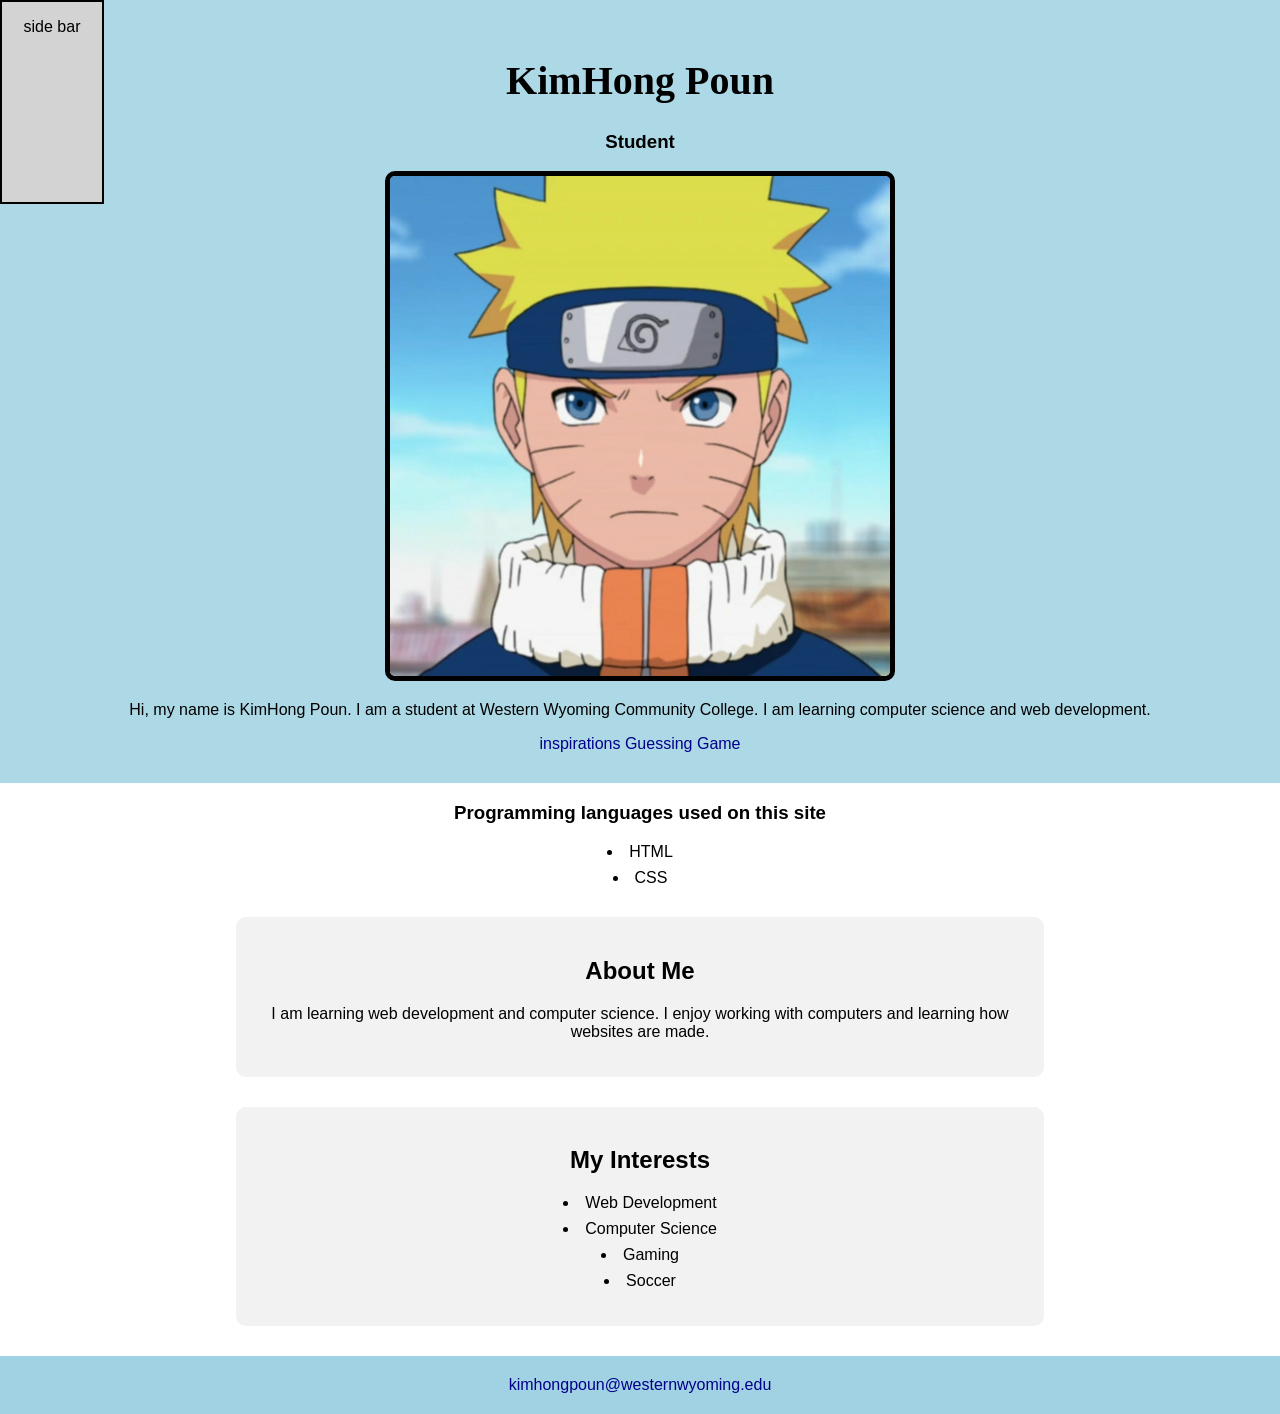
<file: index.html>
<!DOCTYPE html>
<html lang="en">

<head>
    <meta charset="UTF-8">
    <title>My Portfolio</title>
    <link rel="stylesheet" href="style.css">
</head>

<body>

    <div class="sidebar">
        <p>side bar</p>
    </div>

    <header>

        <h1 id="my-name">KimHong Poun</h1>

        <h3>Student</h3>

        <img class="profile-picture"
             src="images/profile.png"
             alt="My profile picture">

        <p>
            Hi, my name is KimHong Poun. I am a student at Western Wyoming Community College.
            I am learning computer science and web development.
        </p>

        <a href="inspirations.html">inspirations</a>
        <a href="guessing.html">Guessing Game</a>

    </header>

    <div>

        <h3>Programming languages used on this site</h3>

        <ul>
            <li>HTML</li>
            <li>CSS</li>
        </ul>

    </div>

    <div class="about">

        <h2>About Me</h2>

        <p>
            I am learning web development and computer science.
            I enjoy working with computers and learning how websites are made.
        </p>

    </div>

    <div class="interests">

        <h2>My Interests</h2>

        <ul>
            <li>Web Development</li>
            <li>Computer Science</li>
            <li>Gaming</li>
            <li>Soccer</li>
        </ul>

    </div>

    <footer>

        <a href="mailto:kimhongpoun@westernwyoming.edu">
            kimhongpoun@westernwyoming.edu
        </a>

    </footer>

</body>

</html>
</file>
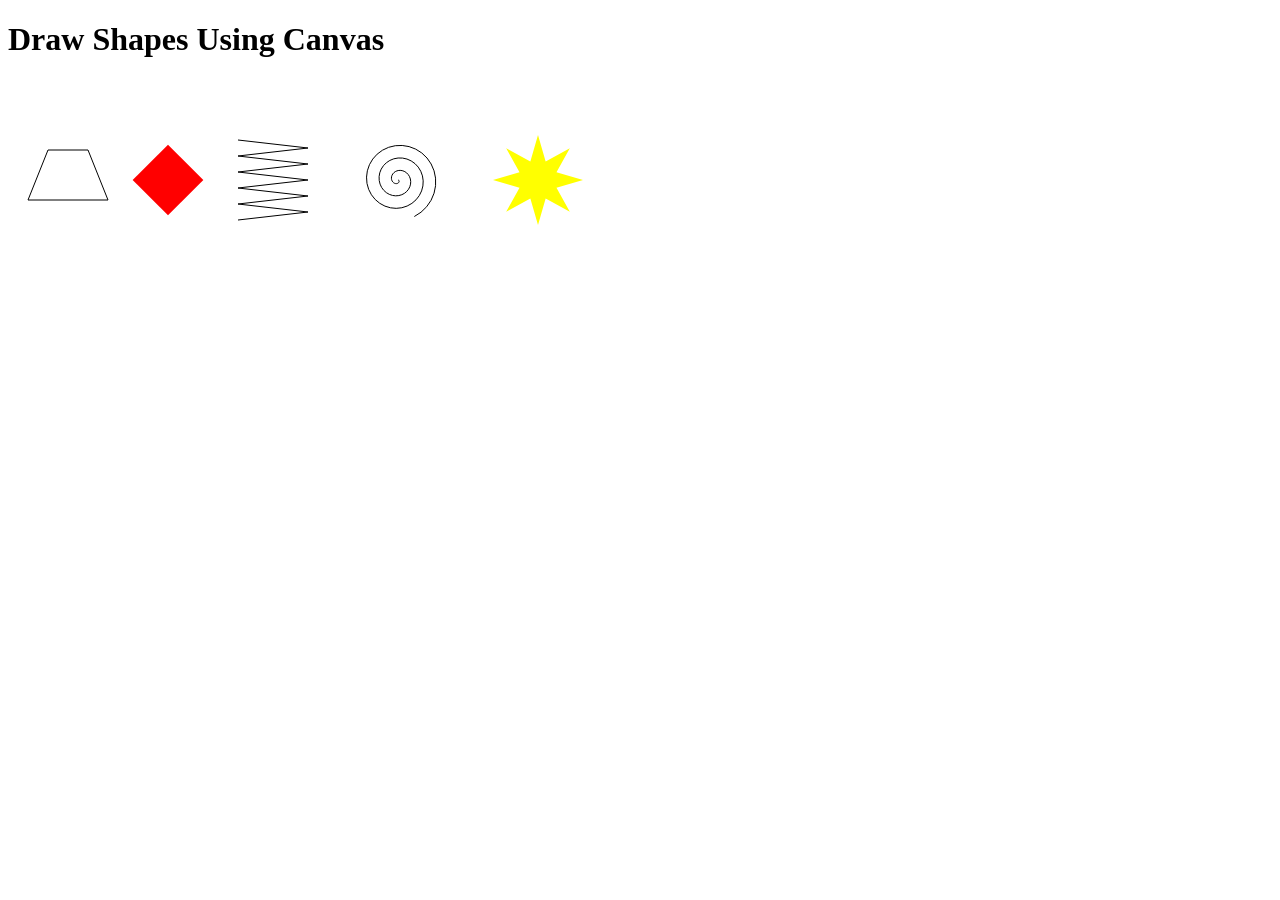
<file: canvas/index.html>
<!DOCTYPE html>
<html lang="en">
<head>
   <meta charset="UTF-8">
   <title>Draw Shapes Using Canvas</title>
</head>
<body>

   <h1>Draw Shapes Using Canvas</h1>

   <canvas id="myCanvas" width="600" height="200"></canvas>

   <script>
      let canvas = document.getElementById("myCanvas");
      let cx = canvas.getContext("2d");

      function drawTrapezoid(x, y) {
         cx.beginPath();
         cx.moveTo(x + 20, y);
         cx.lineTo(x + 60, y);
         cx.lineTo(x + 80, y + 50);
         cx.lineTo(x, y + 50);
         cx.closePath();
         cx.stroke();
      }

      function drawDiamond(x, y) {
         cx.save();
         cx.translate(x, y);
         cx.rotate(Math.PI / 4);
         cx.fillStyle = "red";
         cx.fillRect(-25, -25, 50, 50);
         cx.restore();
      }

      function drawZigzag(x, y) {
         cx.beginPath();
         cx.moveTo(x, y);

         for (let i = 0; i < 10; i++) {
            let newX = i % 2 === 0 ? x + 70 : x;
            let newY = y + (i + 1) * 8;
            cx.lineTo(newX, newY);
         }

         cx.stroke();
      }

      function drawSpiral(x, y) {
         cx.beginPath();

         for (let i = 0; i <= 100; i++) {
            let angle = i * 0.2;
            let radius = i * 0.4;
            let newX = x + Math.cos(angle) * radius;
            let newY = y + Math.sin(angle) * radius;

            if (i === 0) {
               cx.moveTo(newX, newY);
            } else {
               cx.lineTo(newX, newY);
            }
         }

         cx.stroke();
      }

      function drawStar(x, y) {
         cx.beginPath();

         for (let i = 0; i < 16; i++) {
            let angle = i * Math.PI / 8 - Math.PI / 2;
            let radius = i % 2 === 0 ? 45 : 20;
            let newX = x + Math.cos(angle) * radius;
            let newY = y + Math.sin(angle) * radius;

            if (i === 0) {
               cx.moveTo(newX, newY);
            } else {
               cx.lineTo(newX, newY);
            }
         }

         cx.closePath();
         cx.fillStyle = "yellow";
         cx.fill();
      }

      drawTrapezoid(20, 70);
      drawDiamond(160, 100);
      drawZigzag(230, 60);
      drawSpiral(390, 100);
      drawStar(530, 100);

   </script>

</body>
</html>
</file>
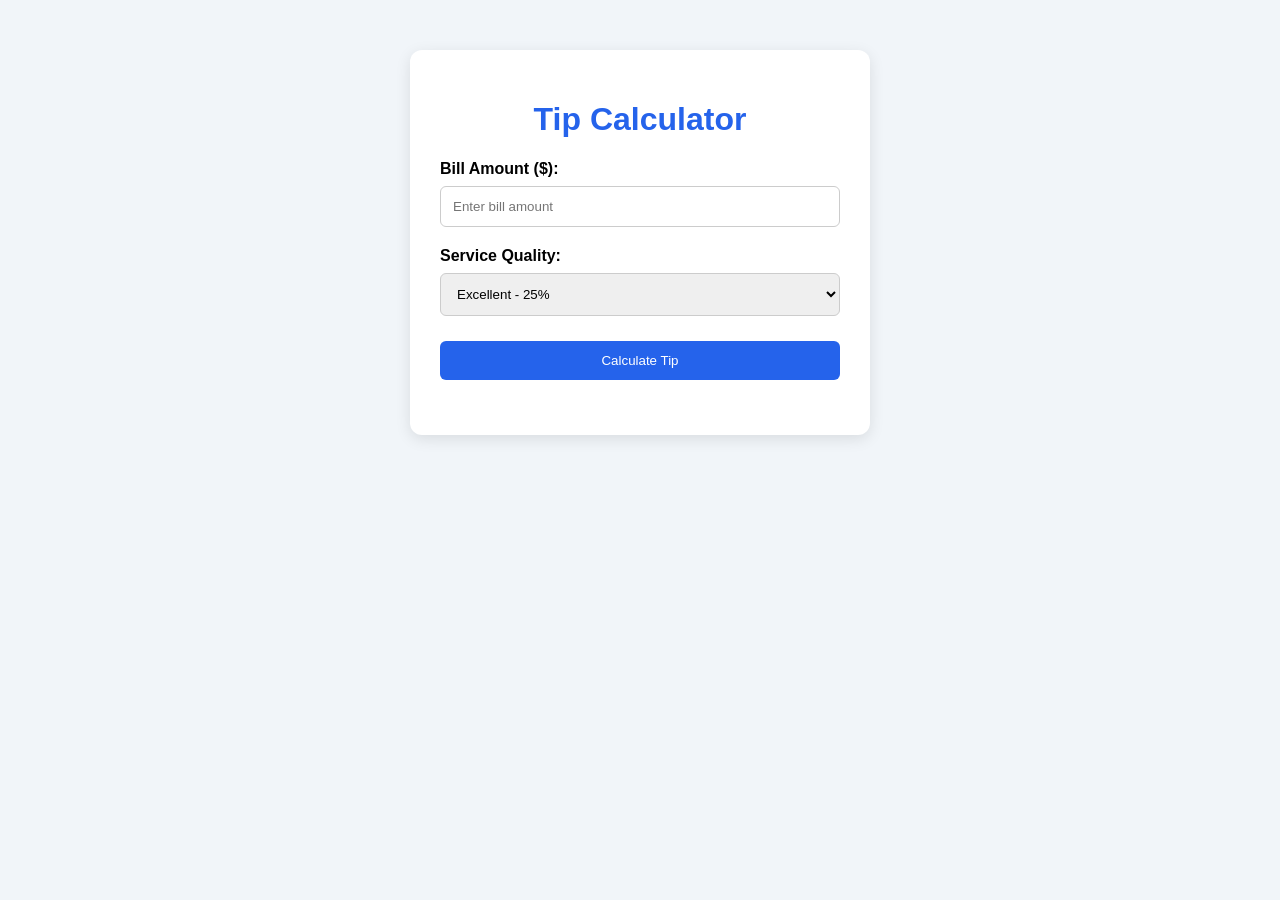
<file: calculator.html>
<!DOCTYPE html>
<html lang="en">
<head>
    <meta charset="UTF-8">
    <meta name="viewport" content="width=device-width, initial-scale=1.0">
    <title>Tip Calculator</title>
    <link rel="stylesheet" href="cal.css">
    <script src="calculator.js"></script>
</head>
<body>

    <div class="calculator">
        <h1>Tip Calculator</h1>

        <form id="tip-form">

            <div>
                <label for="billAmount">Bill Amount ($):</label>
                <input type="number" id="billAmount"
                       min="0" step="0.01"
                       placeholder="Enter bill amount">
            </div>

            <div>
                <label for="serviceQuality">Service Quality:</label>
                <select id="serviceQuality">
                    <option value="0.25">Excellent - 25%</option>
                    <option value="0.20">Good - 20%</option>
                    <option value="0.15">Fair - 15%</option>
                    <option value="0.10">Poor - 10%</option>
                </select>
            </div>

            <button type="button" id="calculateBtn">
                Calculate Tip
            </button>

            <p id="tipOutput"></p>

        </form>
    </div>

</body>
</html>
</file>
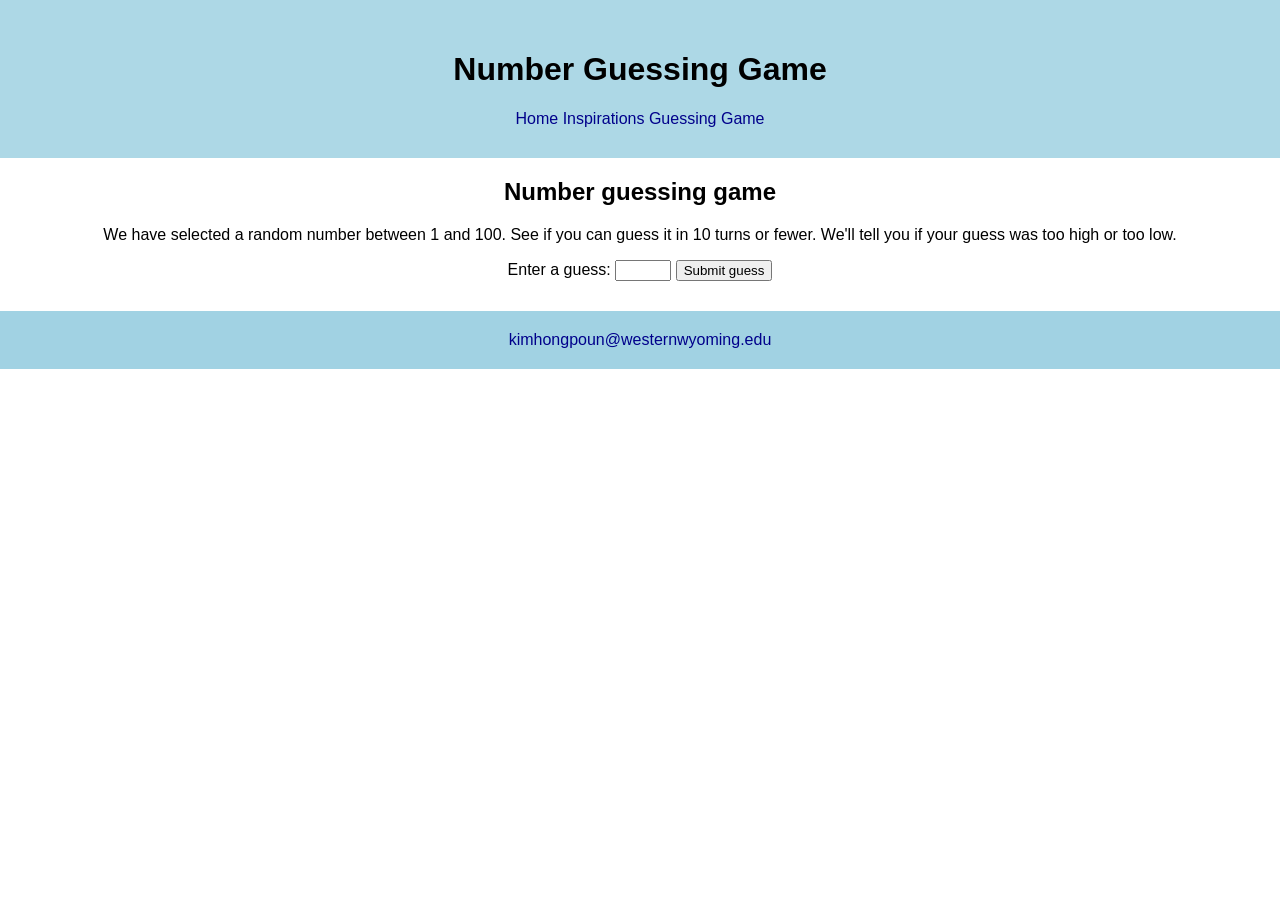
<file: guessing.html>
<!DOCTYPE html>
<html lang="en">

<head>
    <meta charset="UTF-8">
    <title>Number Guessing Game</title>
    <link rel="stylesheet" href="style.css">
    <script src="guessing.js" defer></script>
</head>

<body>

    <header>
        <h1>Number Guessing Game</h1>

        <nav>
            <a href="index.html">Home</a>
            <a href="inspirations.html">Inspirations</a>
            <a href="guessing.html">Guessing Game</a>
        </nav>
    </header>

    <main>
        <h2>Number guessing game</h2>

        <p>
            We have selected a random number between 1 and 100.
            See if you can guess it in 10 turns or fewer.
            We'll tell you if your guess was too high or too low.
        </p>

        <form id="guessForm">
            <label for="guessField">Enter a guess:</label>

            <input
                type="number"
                id="guessField"
                min="1"
                max="100"
                required
            >

            <button type="submit" id="guessSubmit">
                Submit guess
            </button>
        </form>

        <div class="resultParas">
            <p id="guesses"></p>
            <p id="lastResult"></p>
            <p id="lowOrHi"></p>
        </div>

        <button id="restartButton" type="button" hidden>
            Start new game
        </button>

    </main>

    <footer>
        <a href="mailto:kimhongpoun@westernwyoming.edu">
            kimhongpoun@westernwyoming.edu
        </a>
    </footer>

</body>
</html>
</file>
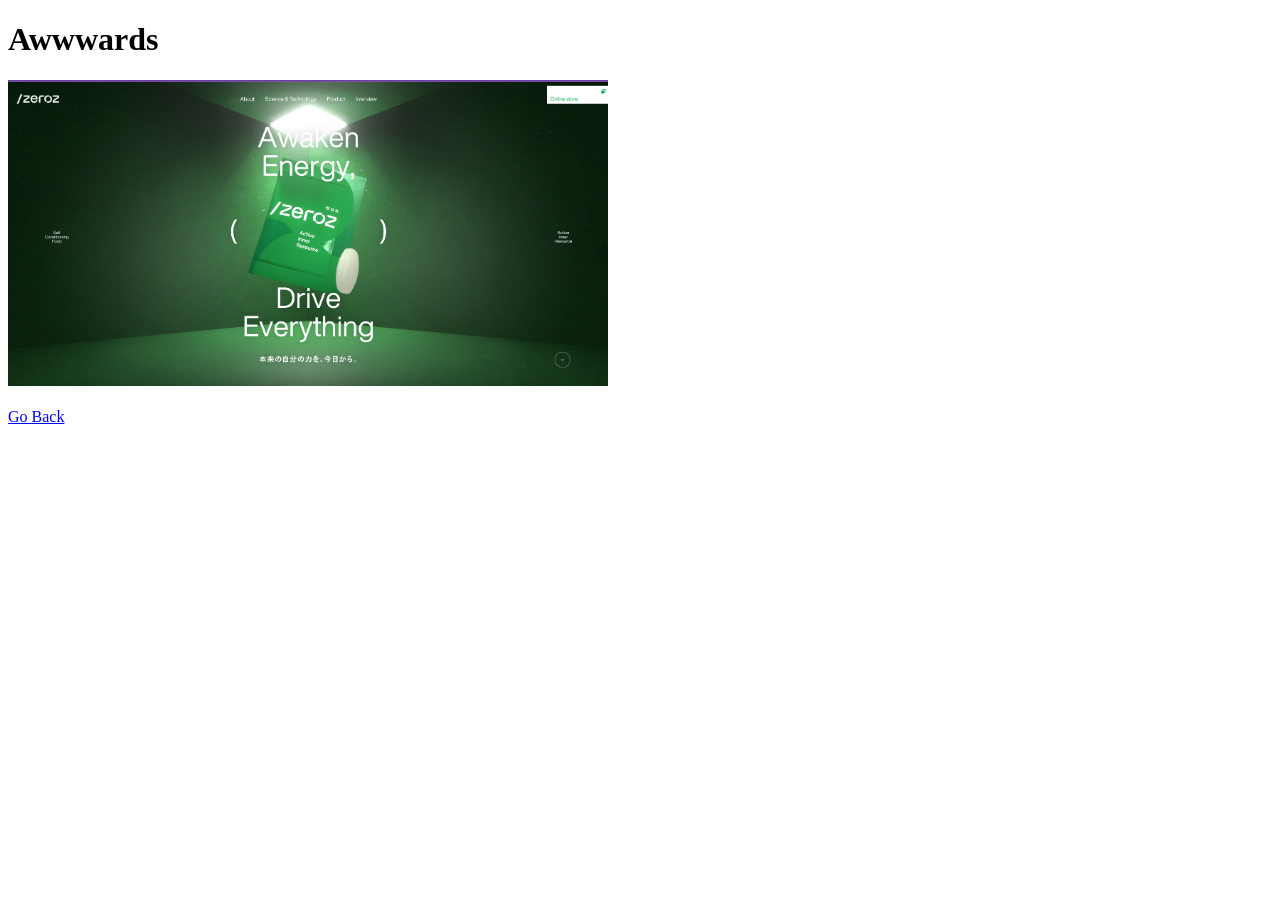
<file: inspirations.html>
<!DOCTYPE html>
<html lang="en">

<head>
    <meta charset="UTF-8">
    <title>Awwwards</title>
</head>

<body>

    <h1>Awwwards</h1>

    <img src="images/zeros.png" alt="Awwwards website screenshot" width="600">

    <br><br>

    <a href="index.html">Go Back</a>

</body>

</html>
</file>
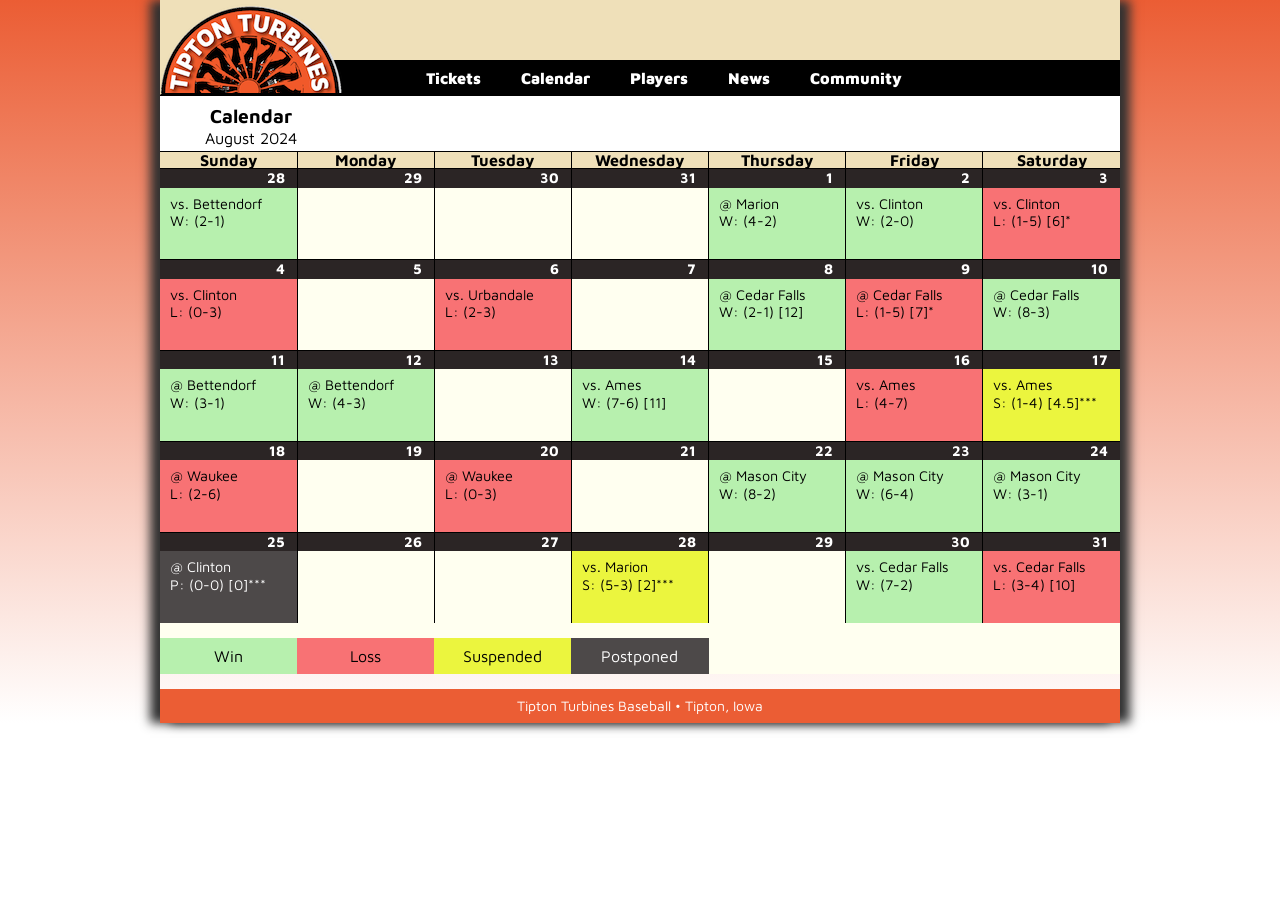
<file: js03.html>
<!DOCTYPE html>
<!--
	Student Name: KimHong Poun
	File Name: js03.html
	Date: 10.16.2026
-->
<html>
<head>
   <meta charset="utf-8" />
   <meta name="viewport" content="width=device-width,initial-scale=1.0">
   <title>Tipton Turbines - Calendar</title>
   <link rel="stylesheet" media="screen and (max-device-width: 999px)" href="tthand.css" />
   <link rel="stylesheet" media="screen and (min-device-width: 1000px)" href="turbines.css" />
   <link href="http://fonts.googleapis.com/css?family=Maven+Pro:400,700,900" rel="stylesheet" type="text/css">
   <script src="schedule.js" defer></script>
   <script src="js03.js" defer></script>
</head>

<body>
   <div id="container">
      <header>
         <h1>
            <img src="ttlogo.png" alt="Tipton Turbines" width="182" height="93" title="" />
         </h1>
      </header>
      <nav>
         <ul>
            <li><a href="#">Tickets</a></li>
            <li><a href="#">Calendar</a></li>
            <li><a href="#">Players</a></li>
            <li><a href="#">News</a></li>
            <li><a href="#">Community</a></li>
         </ul>
      </nav>
      <article>
         <h2>Calendar</h2>
         <table id="calendar">
            <caption>August 2024</caption>
            <thead>
               <tr>
                  <th></th>
                  <th></th>
                  <th></th>
                  <th></th>
                  <th></th>
                  <th></th>
                  <th></th>
               </tr>
            </thead>
            <tbody>
               <tr>
						<td id="2024-7-28"><h1>28</h1></td>
						<td id="2024-7-29"><h1>29</h1></td>
						<td id="2024-7-30"><h1>30</h1></td>
						<td id="2024-7-31"><h1>31</h1></td>
						<td id="2024-8-1"><h1>1</h1></td>
						<td id="2024-8-2"><h1>2</h1></td>
						<td id="2024-8-3"><h1>3</h1></td>
               </tr>
               <tr>
						<td id="2024-8-4"><h1>4</h1></td>
						<td id="2024-8-5"><h1>5</h1></td>
						<td id="2024-8-6"><h1>6</h1></td>
						<td id="2024-8-7"><h1>7</h1></td>
						<td id="2024-8-8"><h1>8</h1></td>
						<td id="2024-8-9"><h1>9</h1></td>
						<td id="2024-8-10"><h1>10</h1></td>
					</tr>
               <tr>
						<td id="2024-8-11"><h1>11</h1></td>
						<td id="2024-8-12"><h1>12</h1></td>
						<td id="2024-8-13"><h1>13</h1></td>
						<td id="2024-8-14"><h1>14</h1></td>
						<td id="2024-8-15"><h1>15</h1></td>
						<td id="2024-8-16"><h1>16</h1></td>
						<td id="2024-8-17"><h1>17</h1></td>
					</tr>
               <tr>
						<td id="2024-8-18"><h1>18</h1></td>
						<td id="2024-8-19"><h1>19</h1></td>
						<td id="2024-8-20"><h1>20</h1></td>
						<td id="2024-8-21"><h1>21</h1></td>
						<td id="2024-8-22"><h1>22</h1></td>
						<td id="2024-8-23"><h1>23</h1></td>
						<td id="2024-8-24"><h1>24</h1></td>
					</tr>
               <tr>
						<td id="2024-8-25"><h1>25</h1></td>
						<td id="2024-8-26"><h1>26</h1></td>
						<td id="2024-8-27"><h1>27</h1></td>
						<td id="2024-8-28"><h1>28</h1></td>
						<td id="2024-8-29"><h1>29</h1></td>
						<td id="2024-8-30"><h1>30</h1></td>
						<td id="2024-8-31"><h1>31</h1></td>
					</tr>
            </tbody>

				<tfoot>
					<tr>
						<td> Win </td>
						<td> Loss </td>
						<td> Suspended </td>
						<td> Postponed </td>
					</tr>
				</tfoot>
         </table>
      </article>
      <footer>
         <p>Tipton Turbines Baseball &bull; Tipton, Iowa</p>
      </footer>
   </div>
</body>
</html>
</file>
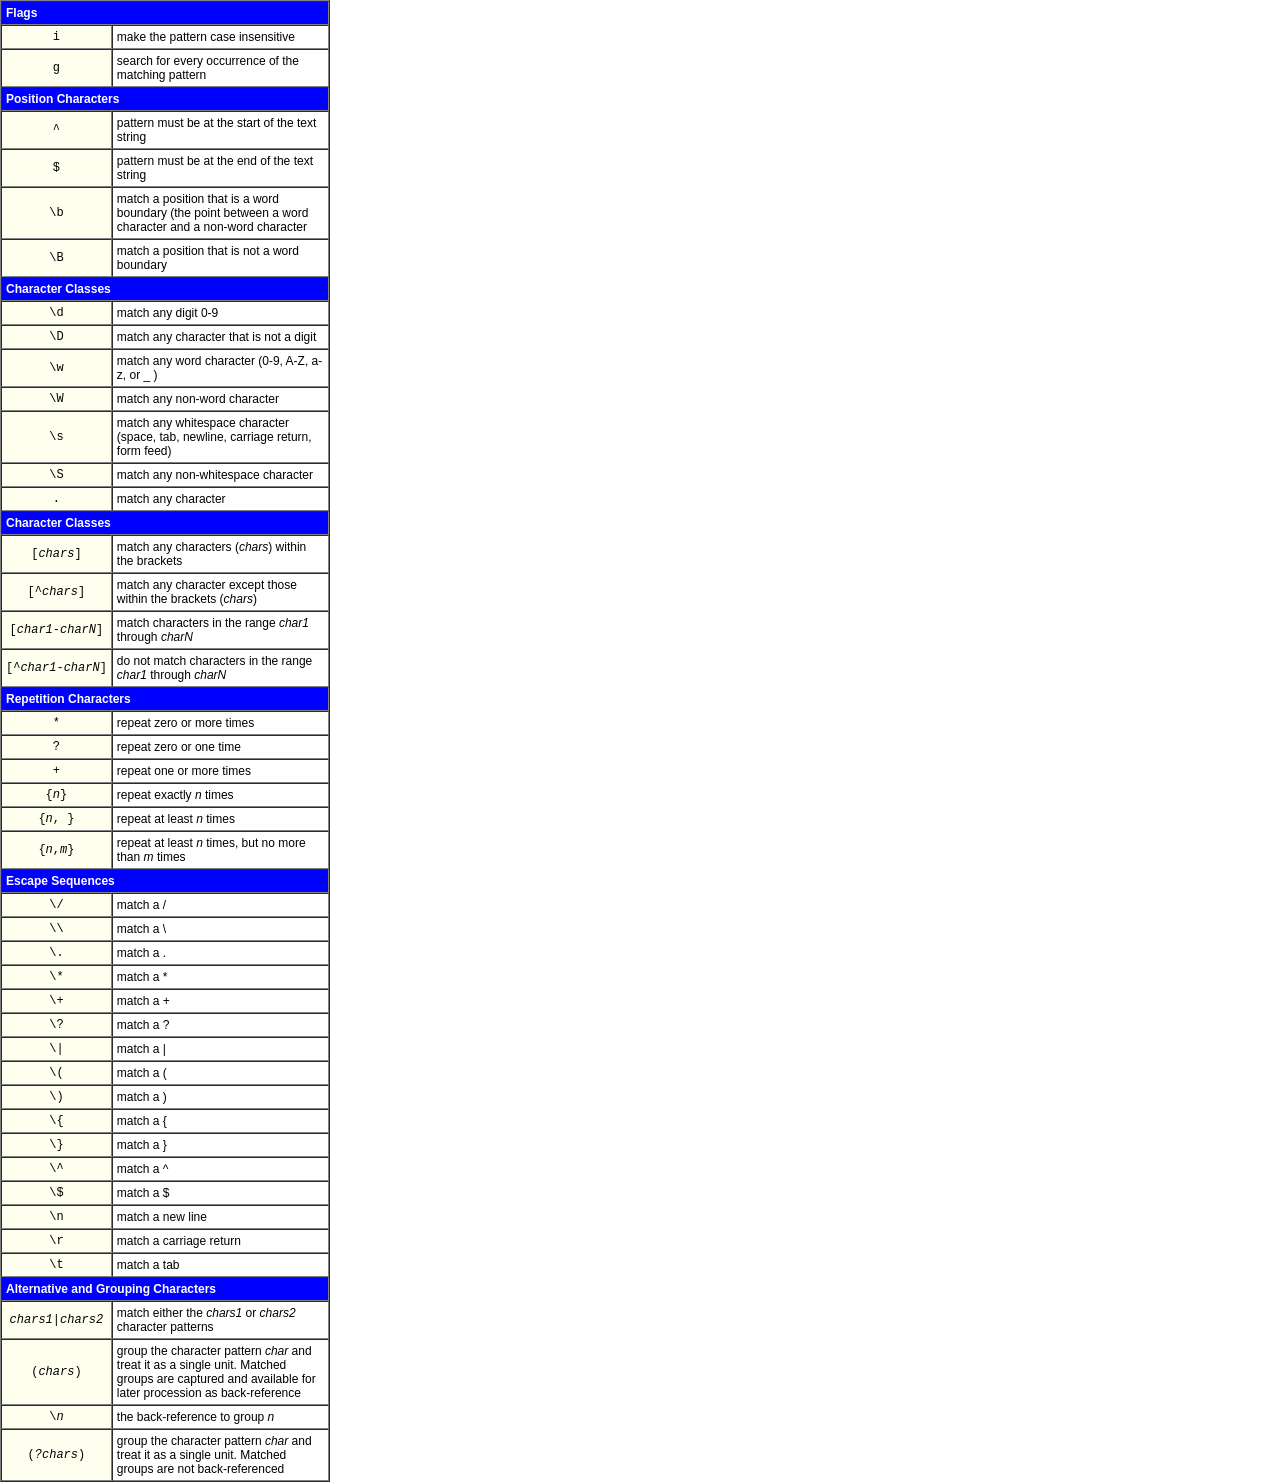
<file: m10/demo_regcodes.html>
<html>
<head>
<!-- 
   JavaScript 7th Edition
   Chapter 7


   Filename: demo_regcodes.html
-->
<title>Regular Expression Demo</title>
<style>
   body {margin:0px}
   table {width: 330px; font-family: Arial, Helvetica, sans-serif; color: black;
          font-size: 9pt}
   th {text-align: left; color: white; background-color: blue}
   .code {background-color: ivory; text-align: center; font-family: Courier New, monospace;
          color: black}
</style>
</head>

<body>
<table border="1" cellpadding="4" cellspacing="0">
<tr><th colspan="2">Flags</th></tr>
<tr><td class="code">i</td><td class="des">make the pattern case insensitive</td></tr>
<tr><td class="code">g</td><td class="des">search for every occurrence of the matching pattern</td></tr>

<tr><th colspan="2">Position Characters</th></tr>
<tr><td class="code">^</td><td class="des">pattern must be at the start of the text string</td></tr>
<tr><td class="code">$</td><td class="des">pattern must be at the end of the text string</td></tr>
<tr><td class="code">\b</td><td class="des">match a position that is a word boundary (the point between a word character and
a non-word character</td></tr>
<tr><td class="code">\B</td><td class="des">match a position that is not a word boundary</td></tr>

<tr><th colspan="2">Character Classes</th></tr>
<tr><td class="code">\d</td><td class="des">match any digit 0-9</td></tr>
<tr><td class="code">\D</td><td class="des">match any character that is not a digit</td></tr>
<tr><td class="code">\w</td><td class="des">match any word character (0-9, A-Z, a-z, or _ )</td></tr>
<tr><td class="code">\W</td><td class="des">match any non-word character</td></tr>
<tr><td class="code">\s</td><td class="des">match any whitespace character (space, tab, newline, carriage return, form feed)</td></tr>
<tr><td class="code">\S</td><td class="des">match any non-whitespace character</td></tr>
<tr><td class="code">.</td><td class="des">match any character</td></tr>
</td></tr>

<tr><th colspan="2">Character Classes</th></tr>
<tr><td class="code">[<i>chars</i>]</td><td class="des">match any characters (<i>chars</i>) within the brackets</td></tr>
<tr><td class="code">[^<i>chars</i>]</td><td class="des">match any character except those within the brackets (<i>chars</i>)
<tr><td class="code">[<i>char1</i>-<i>charN</i>]</td><td class="des">match characters in the range <i>char1</i> through <i>charN</i></td></tr>
<tr><td class="code" nowrap="nowrap">[^<i>char1</i>-<i>charN</i>]</td><td class="des">do not match characters in the range <i>char1</i> through <i>charN</i></td></tr>

<tr><th colspan="2">Repetition Characters</th></tr>
<tr><td class="code">*</td><td class="des">repeat zero or more times</td></tr>
<tr><td class="code">?</td><td class="des">repeat zero or one time</td></tr>
<tr><td class="code">+</td><td class="des">repeat one or more times</td></tr>
<tr><td class="code">{<i>n</i>}</td><td class="des">repeat exactly <i>n</i> times</td></tr>
<tr><td class="code">{<i>n</i>, }</td><td class="des">repeat at least <i>n</i> times</td></tr>
<tr><td class="code">{<i>n</i>,<i>m</i>}</td><td class="des">repeat at least <i>n</i> times, but no more than <i>m</i> times</td></tr>

<tr><th colspan="2">Escape Sequences</th></tr>
<tr><td class="code">\/</td><td class="des">match a /</td></tr>
<tr><td class="code">\\</td><td class="des">match a \</td></tr>
<tr><td class="code">\.</td><td class="des">match a .</td></tr>
<tr><td class="code">\*</td><td class="des">match a *</td></tr>
<tr><td class="code">\+</td><td class="des">match a +</td></tr>
<tr><td class="code">\?</td><td class="des">match a ?</td></tr>
<tr><td class="code">\|</td><td class="des">match a |</td></tr>
<tr><td class="code">\(</td><td class="des">match a (</td></tr>
<tr><td class="code">\)</td><td class="des">match a )</td></tr>
<tr><td class="code">\{</td><td class="des">match a {</td></tr>
<tr><td class="code">\}</td><td class="des">match a }</td></tr>
<tr><td class="code">\^</td><td class="des">match a ^</td></tr>
<tr><td class="code">\$</td><td class="des">match a $</td></tr>
<tr><td class="code">\n</td><td class="des">match a new line</td></tr>
<tr><td class="code">\r</td><td class="des">match a carriage return</td></tr>
<tr><td class="code">\t</td><td class="des">match a tab</td></tr>

<tr><th colspan="2">Alternative and Grouping Characters</th></tr>
<tr><td class="code"><i>chars1</i>|<i>chars2</i></td><td class="des">match either the <i>chars1</i> or <i>chars2</i> character patterns</td></tr>
<tr><td class="code">(<i>chars</i>)</td><td class="des">group the character pattern <i>char</i> and treat it as a single unit. Matched groups are captured and available for later procession as back-reference</td></tr>
<tr><td class="code">\<i>n</i></td><td class="des">the back-reference to group <i>n</i></td></tr>
<tr><td class="code">(<i>?chars</i>)</td><td class="des">group the character pattern <i>char</i> and treat it as a single unit. Matched groups are not back-referenced</td></tr>
</table>
</body>
</html>
</file>
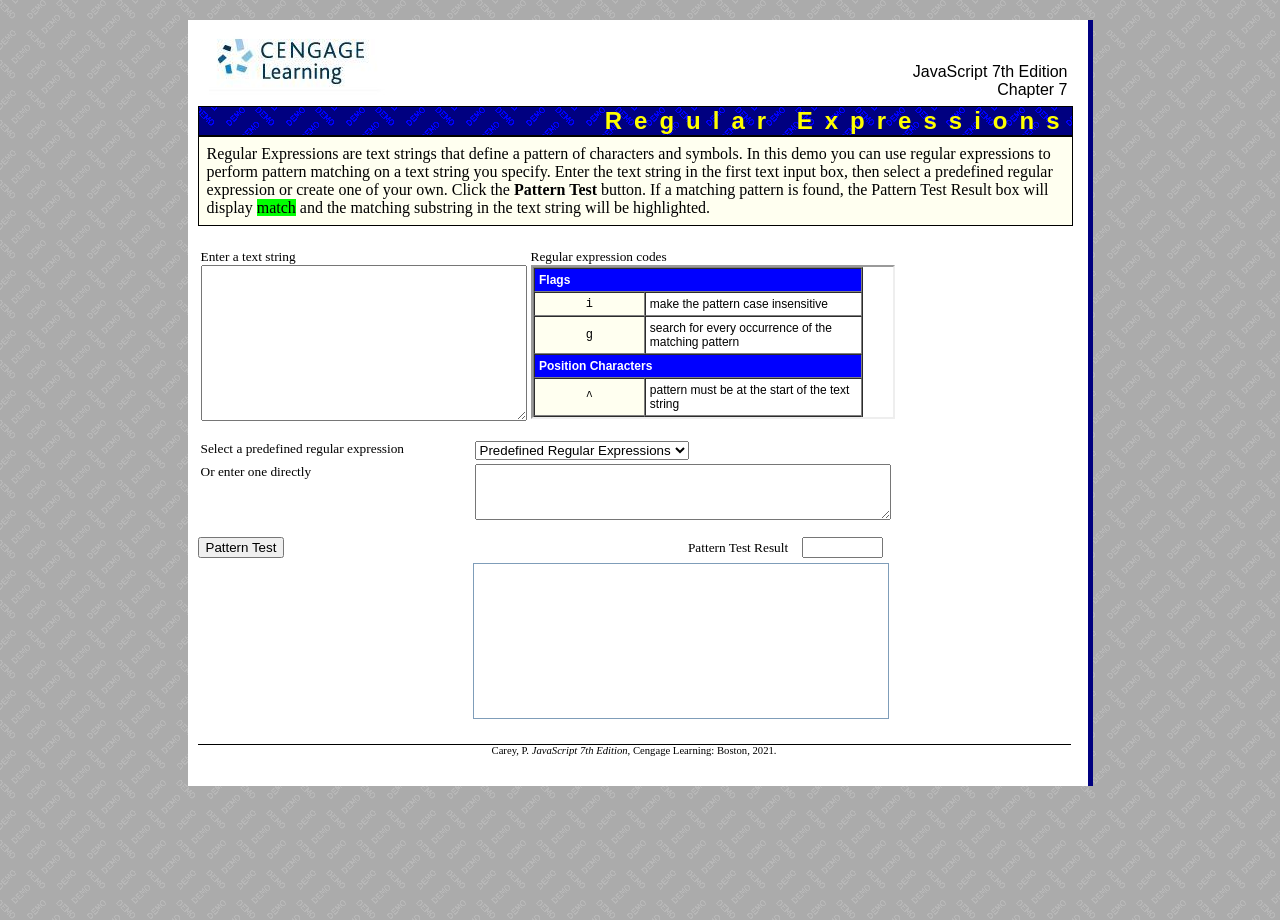
<file: m10/demo_regexp.html>
<!DOCTYPE html>
<html>
<head>
<!-- 
   JavaScript 7th Edition
   Chapter 7


   Filename: demo_regexp.html
-->
<title>Regular Expression Demo</title>
<style type="text/css">

/* use for all demo pages */
   html       {height: 100%}
   body       {background-color: white; background-image: url(demo2.gif); margin: 0px; 
               width: 100%; height: 100%; margin-top: 20px;}
   #demo_page {background-color: white; 
               border-right: 5px solid rgb(0,0,128);
               width: 900px; padding-bottom: 15px; height: 100%;
               min-height: 100%; 
			   position: relative;
			   margin: 0px auto;
			   height: 100%;}
			   
   * html #demo_page {height: 100%}

   #demo_intro {width: 100%; position: relative; margin: 0px 10px}
   #demo_intro table {margin: 0px; padding: 0px; border: 0px; width: 97%}
   #demo_intro table td {vertical-align: bottom; padding-bottom: 5px}
   #h2heading {color:yellow; background-image: url(demo.gif); letter-spacing: 0.5em; 
               font-family: Arial, Helvetica, sans-serif; width: 97%; 
               font-size: 1.5em; margin: 0px; text-align: right; 
               border: 1px solid black}

   #para      {font-size: 1em; border: 1px solid black; width: 97%;
               background-color: ivory}
   #para p    {margin: 8px}

   #demo_container {position: relative; top: 10px; left: 0px; width: 100%;
                    margin: 0px 10px}
   #demo_footer {text-align: center; font-size: 8pt; border-top: 1px solid black; 
                 margin: 25px 10px; width: 97%; clear: left; position: relative;
                 top: 10px; left: 0px}
   span.btitle {font-style: italic}

/* styles specific to this demo */

   table {margin-top: 10px; font-size: 10pt; margin-bottom: 10px}
   td {vertical-align: top}
   .tdlab {width: 270px}

   #pbutton {width: 275px; float: left}
   #pretest {width: 410px; float: left; font-size: 10pt; margin-bottom: 5px; text-align: right}
   #matches {width: 410px; height: 150px; overflow:auto; font-size: 10pt; font-family: Courier New, monospace;
             border: 1px solid rgb(127,157,185); padding: 2px; margin-top: 3px; margin-left: 275px; clear: left}
   span.rmatch {background-color:red; color: white}
   #sample {width: 320px; height: 150px}

   #regcodes {width: 360px; height: 150px}
   #regtxt {width: 410px; height: 50px; font-family: Courier New, monospace; font-size: 9pt}
   #retest {margin-left: 10px}
   .goodmatch {color:black; background-color: rgb(0,255,0)}
   .badmatch {color: white; background-color: red}

</style>

<script type="text/javascript">

function checkIt() {
reform=document.rform;
teststring = reform.sample.value;
eval("re="+reform.regtxt.value);
outmatch="";
foundMatch = re.exec(teststring);
if (foundMatch) {
   reform.retest.value="match";
   reform.retest.className="goodmatch";
   if (re.global) {
     start = new Array();
     stop = new Array();
     i=0;
     while(foundMatch) {
        start[i]=foundMatch.index;
        stop[i]=start[i]+foundMatch[0].length-1;
        i++;
        foundMatch = re.exec(teststring);
     }
     for (i=0; i<teststring.length;i++) {
        if (matchval(i,start)) outmatch+="<span class='rmatch'>";
       outmatch+=teststring.charAt(i);
        if (matchval(i,stop)) outmatch+="</span>"; 
     }
   } else {
      for (i=0; i<teststring.length;i++) {
        if (i==foundMatch.index) outmatch+="<span class='rmatch'>";
        outmatch+=teststring.charAt(i);
        if (i==foundMatch.index+foundMatch[0].length-1) outmatch+="</span>";
      }
   }
} else {
   reform.retest.value="no match";
   reform.retest.className="badmatch";
   outmatch=teststring;
}
   document.getElementById("matches").innerHTML=outmatch;
}

function matchval(x, xArray) {
   for (k=0;k<xArray.length;k++) {
      if (xArray[k]==x) return true;
   }
   return false;
}

function transfercode() {
   i=document.rform.regsamp.selectedIndex;
   document.rform.regtxt.value=document.rform.regsamp.options[i].value;
}

function resetresult() {
   document.getElementById("matches").innerHTML="";
   document.rform.retest.value="";
   document.rform.retest.className="";
}

function handleError() {
   alert("ERROR. You may have entered an improper regular expression");
   return true;
}

window.onerror=handleError;

</script>

</head>

<body>
<form id="rform" name="rform">
<div id="demo_page">

<div id="demo_intro">
   <table>
   <tr><td style="width: 40%"><img src="cengage.jpg" alt="Course Technology Cengage Learning" /></td>
       <td style="width: 60%; text-align:right; font-family: Arial, Helvetica, sans-serif; font-size: 1.2em">
          JavaScript 7th Edition<br />Chapter 7
   </td></tr>
   </table>

   <h2 id="h2heading">Regular Expressions </h2>
   <div id="para">
   <p>Regular Expressions are text strings that define a pattern of characters and symbols.
In this demo you can use regular expressions to perform pattern matching on a text string you specify.
Enter the text string in the first text input box, then select a predefined regular expression or 
create one of your own. Click the <b>Pattern Test</b> button. If a matching pattern is found,
the Pattern Test Result box will display <span class="goodmatch">match</span> and the matching 
substring in the text string will be highlighted.
   </p>
   </div>
</div>

<div id="demo_container">
<table><tr>
<td>
Enter a text string<br />
<textarea id="sample" name="sample"></textarea>
</td><td>
Regular expression codes<br />
<iframe src="demo_regcodes.html" id="regcodes" tabindex="-1"></iframe>
</td></table>

<table><tr>
<td class="tdlab">Select a predefined regular expression</td>
<td><select id="regsamp" name="regsamp" onchange="transfercode()">
      <option value="">Predefined Regular Expressions</option>
      <option value="/^\d{5}$/">5-digit zip code</option>
      <option value="/^\d{5}-\d{4}$/">9-digit zip code</option>
      <option value="/^\d{5}(-\d{4})?$/">zip code (either style)</option>
      <option value="/^\d{3}[\s.\-]?\d{4}$/">phone number (no area code)</option>
      <option value="/^(\(\d{3}\)\s*)?\d{3}[\s-]?\d{4}$/">phone number + area code</option>
      <option value="/^(0?[1-9]|1[0-2])\/(0?[1-9]|[1-2][0-9]|3[01])\/(19|20)\d{2}$/">date (mm/dd/yyyy)</option>
      <option value="/^(0?[1-9]|1[0-2])\/(0?[1-9]|[1-2][0-9]|3[01])\/\d{2}$/">date (mm/dd/yy)</option>
      <option value="/^(19|20)\d{2}-(0?[1-9]|1[0-2])-(0?[1-9]|[1-2][0-9]|3[01])$/">date (yyyy-mm-dd)</option>
      <option value="/^(19|20)\d{2}-(Jan|Feb|Mar|Apr|May|Jun|Jul|Aug|Sep|Oct|Nov|Dec)-(0?[1-9]|[1-2][0-9]|3[01])$/">date (yyyy-Mon-dd)</option>
      <option value="/^(Jan|Feb|Mar|Apr|May|Jun|Jul|Aug|Sep|Oct|Nov|Dec)\s([1-9]|[1-2][0-9]|3[01]),\s?(19|20)\d{2}$/">date (Mon dd, yyyy)</option>
      <option value="/^([1-9]|1[0-2]):[0-5][0-9]\s?(a|p)\.?m\.?$/">12-hour time (hh:mm am/pm)</option>
      <option value="/^([1-9]|1[0-2]):[0-5][0-9]:[0-5][0-9]\s?(a|p)\.?m\.?$/">12-hour time (hh:mm:ss am/pm)</option>
      <option value="/^([1-9]|1[0-9]|2[0-3]):[0-5][0-9]$/">24-hour time (hh:mm)</option>
      <option value="/^([1-9]|1[0-9]|2[0-3]):[0-5][0-9]:[0-5][0-9]$/">24-hour time (hh:mm:ss)</option>
      <option value="/^\w[-._\w]*\w@\w[-._\w]*\w\.\w{2,8}$/">e-mail address</option>
      <option value="/^(ftp|file|https?):\/\/([-\w\.]+)+(:\d+)?(\/([\w\/_\.]*(\?\S+)?)?)?$/">URL</option>
      <option value="/^\$?\d+\.\d{2}$/">Currency value (d.dd or $d.dd)</option>
      <option value="/^(1[0-1]\d|\d{1,2})$/">Age (from 0 to 119)</option>
      <option value="/^4\d{14,15}$/">Visa card</option>
      <option value="/^5[1-5]\d{14}$/">MasterCard</option>
      <option value="/^3[47]\d{13}$/">American Express card</option>
      <option value="/^(30[0-5]|360|380)\d{11}$/">Diners Club card</option>
      <option value="/^6011\d{12}$/">Discover card</option>
   </select>
</td></tr><tr>
<td class="tdlab">Or enter one directly</td>
<td><textarea id="regtxt" name="regtxt" onchange="resetresult()" /></textarea></td>
</tr></table>
<div id="pbutton">
   <input type="button" id="checkb" name="checkb" value="Pattern Test" onclick="checkIt()" />
</div>
<div id="pretest">
   Pattern Test Result <input id="retest" name="retest" size="8" />
</div>
<div id="matches">
</div>
</div>

<div id="demo_footer">
  Carey, P.
  <span class="btitle">JavaScript 7th Edition</span>,
  Cengage Learning: Boston, 2021.
</div>

</div>
</form>
</body>
</html>
</file>
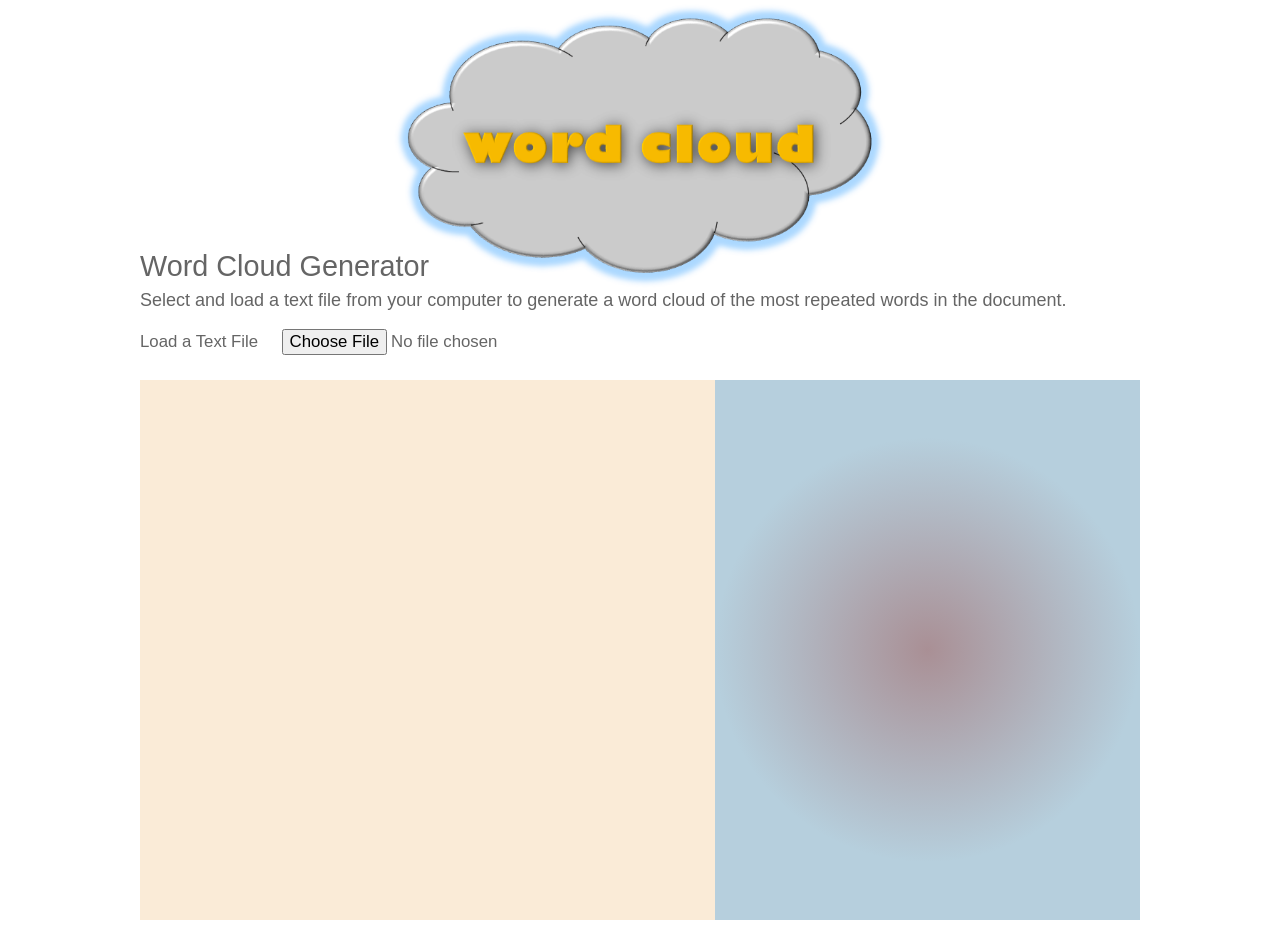
<file: m10/js07.html>
<!DOCTYPE html>
<html>
<head>
   <!--
      JavaScript 7th Edition
      Chapter 7
      Chapter Case

      Author: KimHong Poun
      Date:   10/30/2026

      Filename: js07.html
   -->
   <meta charset="utf-8" />
   <meta name="viewport" content="width=device-width,initial-scale=1.0">
   <title>Chapter 7 Case Problem: Word Cloud</title>
   <link rel="stylesheet" href="styles.css" />
   <script src="js07.js" defer></script>
</head>

<body>
   <header>
      <img src="wordcloud.png" alt="wordcloud" />
   </header>
   
   <article id="wc_intro">
      <h1>Word Cloud Generator</h1>
      <p>Select and load a text file from your computer to generate a word
         cloud of the most repeated words in the document.</p>
      <label for="getFile">Load a Text File</label>
      <input id="getFile" type="file" />
   </article>
   
   <div id="wc_output">
      <article id="wc_document"></article> 
      <aside id="wc_cloud"></aside>      
   </div>


</body>
</html>
</file>
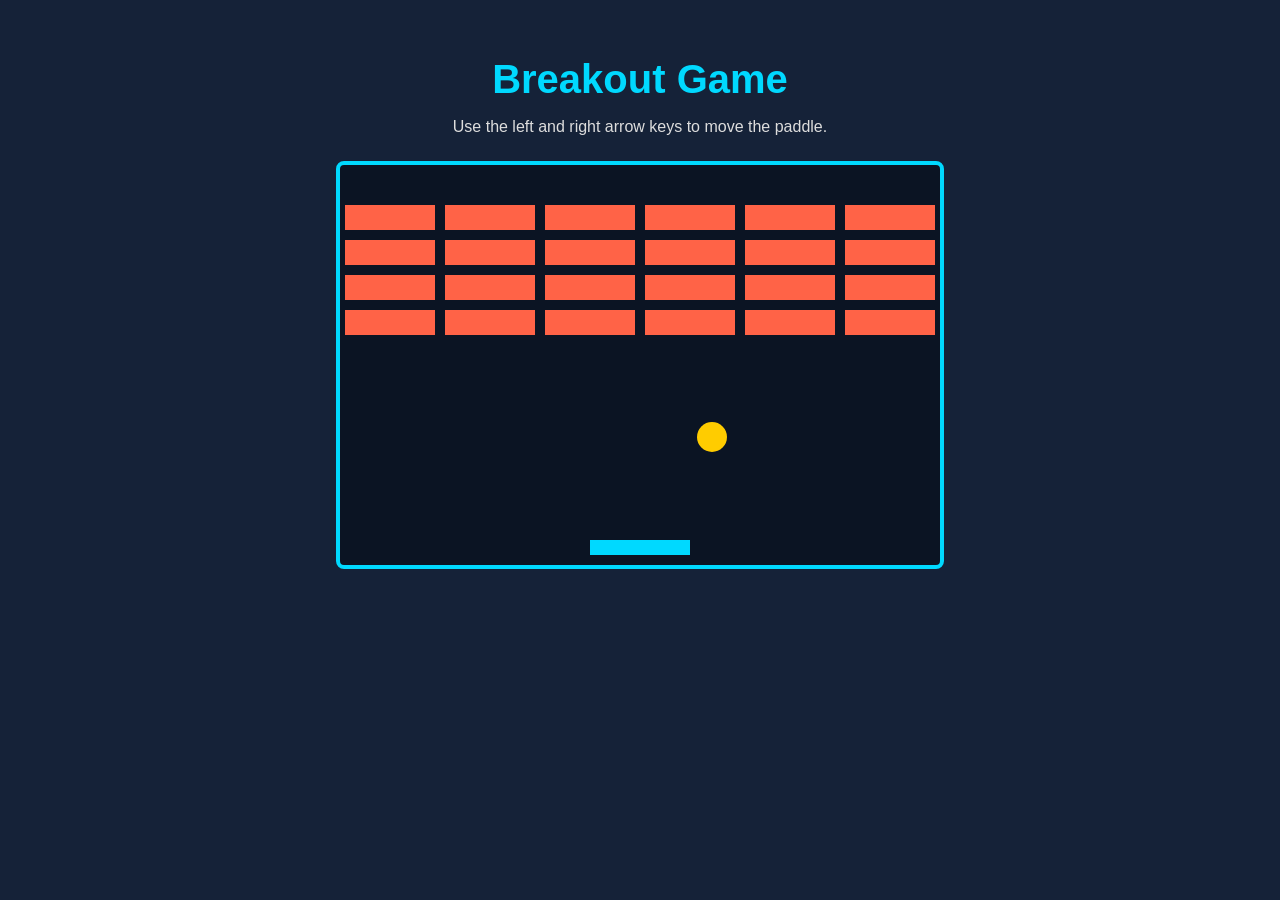
<file: m13/breakout.html>
<!DOCTYPE html>
<!--
Student Name: KimHong Poun
File Name: breakout.html
Date: 11/13/2026
-->

<html lang="en-US">
<head>
    <meta charset="utf-8">
    <title>Breakout Game</title>
    <link href="breakout.css" rel="stylesheet" type="text/css">
</head>

<body>
    <h1>Breakout Game</h1>
    <p>Use the left and right arrow keys to move the paddle.</p>

    <canvas id="myCanvas" width="600" height="400"></canvas>

    <script src="breakout.js"></script>
</body>
</html>
</file>
<file: style.css>
body {
    margin: 0;
    text-align: center;
    font-family: Arial, sans-serif;
    background-color: white;
}

header {
    background-color: lightblue;
    padding: 30px;
}

footer {
    background-color: rgb(161, 210, 227);
    padding: 20px;
    margin-top: 30px;
}

#my-name {
    font-family: Georgia, serif;
    font-size: 40px;
}

.profile-picture {
    width: 500px;
    border: 5px solid black;
    border-radius: 10px;
}

.sidebar {
    position: fixed;
    top: 0;
    left: 0;
    width: 100px;
    height: 200px;
    background-color: lightgray;
    border: 2px solid black;
}

.about {
    width: 60%;
    margin: 30px auto;
    padding: 20px;
    background-color: #f2f2f2;
    border-radius: 10px;
}

.interests {
    width: 60%;
    margin: 30px auto;
    padding: 20px;
    background-color: #f2f2f2;
    border-radius: 10px;
}

ul {
    list-style-position: inside;
    padding: 0;
}

li {
    margin: 8px;
}

a {
    color: darkblue;
    text-decoration: none;
}

a:hover {
    text-decoration: underline;
}
</file>
<file: cal.css>
body {
    font-family: Arial, sans-serif;
    background-color: #f1f5f9;
    margin: 0;
    padding: 50px 15px;
}

.calculator {
    max-width: 400px;
    margin: auto;
    padding: 30px;
    background-color: white;
    border-radius: 12px;
    box-shadow: 0 4px 15px rgba(0,0,0,0.1);
    text-align: center;
}

h1 {
    color: #2563eb;
}

label {
    display: block;
    margin-top: 20px;
    margin-bottom: 8px;
    font-weight: bold;
    text-align: left;
}

input, select {
    display: block;
    width: 100%;
    padding: 12px;
    box-sizing: border-box;
    border: 1px solid #ccc;
    border-radius: 6px;
}

button {
    display: block;
    width: 100%;
    margin-top: 25px;
    padding: 12px;
    background-color: #2563eb;
    color: white;
    border: none;
    border-radius: 6px;
    cursor: pointer;
}

button:hover {
    background-color: #1d4ed8;
}

#tipOutput {
    margin-top: 25px;
    font-size: 20px;
    font-weight: bold;
    color: #15803d;
}
</file>
<file: tthand.css>
/*  Tipton Turbines
    Mobile style sheet

    Filename: tthand.css
*/

/* apply a natural box layout model to all elements */
* {
   -moz-box-sizing: border-box;
   -webkit-box-sizing: border-box;
   box-sizing: border-box;
}

/* reset rules */
html, body, div, span, applet, object, iframe,
h1, h2, h3, h4, h5, h6, p, blockquote, pre,
a, abbr, acronym, address, big, cite, code,
del, dfn, em, img, ins, kbd, q, s, samp,
small, strike, strong, sub, sup, tt, var,
b, u, i, center,
dl, dt, dd, ol, ul, li,
fieldset, form, label, legend,
table, caption, tbody, tfoot, thead, tr, th, td,
article, aside, canvas, details, embed, 
figure, figcaption, footer, header, hgroup, 
menu, nav, output, ruby, section, summary,
time, mark, audio, video {
   margin: 0;
   padding: 0;
   border: 0;
   font-size: 100%;
   font: inherit;
   vertical-align: baseline;
}

/* HTML5 display-role reset for older browsers */
article, aside, details, figcaption, figure, 
footer, header, hgroup, menu, nav, section {
   display: block;
}

body {
   line-height: 1;
   background: -webkit-linear-gradient(rgb(235,93,52), white) no-repeat;
   background: -moz-linear-gradient(rgb(235,93,52), white) no-repeat;
   background: linear-gradient(rgb(235,93,52), white) no-repeat;
   margin: 0 auto;
   font-family: "Maven Pro", arial, helvetica, sans-serif;
   font-weight: 400;
   position: relative;
}

ol, ul {
   list-style: none;
}

blockquote, q {
   quotes: none;
}

blockquote:before, blockquote:after,
q:before, q:after {
   content: '';
   content: none;
}

table {
   border-collapse: collapse;
   border-spacing: 0;
}

a:link, a:visited {
   text-decoration: none;
   color: inherit;
}

a:hover {
   text-decoration: none;
   color: inherit;
}

a:active {
   text-decoration: none;
   color: inherit;
}

/* page header */
header {
   font-size: 48px;
   background-color: #EFE0B9;
}

header img {
   display: block;
   margin: 0 auto;
}

/* navigation */
nav {
   font-size: 16px;
   font-weight: 900;
   width: 100%;
   color: white;
   background: black;
}

nav ul {
   text-align: center;
}

nav ul li {
   display: inline-block;
   padding: 8px 15px;
   margin: 0 3px;
   z-index: 2;
}

nav ul li:hover {
   background: white;
   color: rgb(235,93,52);
}

/* main content */
article {
   background: white;
   border-top: 1px solid black;
}

article h2 {
   font-size: 1.2em;
   font-weight: 700;
   text-align: center;
   padding: 10px 5px 0;
   background-color: #EFE0B9;
}

article p {
   margin-bottom: 6px;
   line-height: 1.2em;
}

article table {
   width: 100%;
   text-align: center;
}

article table caption {
   padding: 5px;
   background-color: #EFE0B9;
}

article tr td:first-child, article tr td:last-child {
   background: #DDDDDD;
}

article td {
   border-top: 1px solid black;
   border-bottom: 1px solid black;
   border-collapse: collapse;
   padding: 5px;
}

article td {
   float: left;
   clear: left;
   width: 100%;
}

article th {
   display: none;
}


article td {
	background-color: ivory;
}

article td h1 {
	font-weight: bold;
	font-size: 0.9em;
	text-align: right;
	margin: 0;
	padding: 2px 2px 2px 0;
	background-color: rgba(43,37,37,1.00);
	color: white;
}

article td p {
	font-size: 0.9em;
	text-align: left;
	margin: 0px;
	padding: 7px 3px 30px 10px;	
	
}

article td p.win, article tfoot td:nth-of-type(1) {
	background-color: #B7F0AE;
}


article td p.lose, article tfoot td:nth-of-type(2) {
	background-color: #F87274;
}

article td p.suspended, article tfoot td:nth-of-type(3) {
	background-color: #EBF53E;
}

article td p.postponed, article tfoot td:nth-of-type(4) {
	background-color: #4D4949;
	color: white;
}

tbody td {
	border: 1px solid black;
}
tfoot tr td {
	border: 10px solid white;
	padding: 10px 0;
}

/* footer */
footer {
   width: 100%;
   font-size: 14px;
   padding: 10px;
   background: rgb(235,93,52);
   color: white;
}

footer p {
   text-align: center;
}
</file>
<file: turbines.css>
/*  Tipton Turbines
    Large format style sheet

    Filename: turbines.css
*/

/* apply a natural box layout model to all elements */
* {
   -moz-box-sizing: border-box;
   -webkit-box-sizing: border-box;
   box-sizing: border-box;
}

/* reset rules */
html, body, div, span, applet, object, iframe,
h1, h2, h3, h4, h5, h6, p, blockquote, pre,
a, abbr, acronym, address, big, cite, code,
del, dfn, em, img, ins, kbd, q, s, samp,
small, strike, strong, sub, sup, tt, var,
b, u, i, center,
dl, dt, dd, ol, ul, li,
fieldset, form, label, legend,
table, caption, tbody, tfoot, thead, tr, th, td,
article, aside, canvas, details, embed, 
figure, figcaption, footer, header, hgroup, 
menu, nav, output, ruby, section, summary,
time, mark, audio, video {
   margin: 0;
   padding: 0;
   border: 0;
   font-size: 100%;
   font: inherit;
   vertical-align: baseline;
}

/* HTML5 display-role reset for older browsers */
article, aside, details, figcaption, figure, 
footer, header, hgroup, menu, nav, section {
   display: block;
}

body {
   line-height: 1;
   width: 960px;
   background: -webkit-linear-gradient(rgb(235,93,52), white) no-repeat;
   background: -moz-linear-gradient(rgb(235,93,52), white) no-repeat;
   background: linear-gradient(rgb(235,93,52), white) no-repeat;
   margin: 0 auto;
   font-family: "Maven Pro", arial, helvetica, sans-serif;
   font-weight: 400;
   position: relative;
}

ol, ul {
   list-style: none;
}

blockquote, q {
   quotes: none;
}

blockquote:before, blockquote:after,
q:before, q:after {
   content: '';
   content: none;
}

table {
   border-collapse: collapse;
   border-spacing: 0;
}

a:link, a:visited {
   text-decoration: none;
   color: inherit;
}

a:hover {
   text-decoration: none;
   color: inherit;
}

a:active {
   text-decoration: none;
   color: inherit;
}

/* container */
#container {
   -webkit-box-shadow: 10px 0px 10px rgba(50, 50, 50, 1),
                       -10px 0px 10px rgba(50, 50, 50, 1);
   -moz-box-shadow:    10px 0px 10px rgba(50, 50, 50, 1),
                       -10px 0px 10px rgba(50, 50, 50, 1);
   box-shadow:         10px 0px 10px rgba(50, 50, 50, 1),
                       -10px 0px 10px rgba(50, 50, 50, 1);
}

/* page header */
header {
   font-size: 48px;
   border-bottom: 35px solid black;
   border-left: 35px solid #EFE0B9;
   height: 95px;
   background-color: #EFE0B9;
}

header img {
   position: relative;
   left: -35px;
   display: block;
}

/* navigation */
nav {
   font-size: 16px;
   font-weight: 900;
   position: absolute;
   top: 62px;
   width: 95%;
   margin-left: 5%;
   color: white;
}

nav ul {
   text-align: center;
}

nav ul li {
   display: inline-block;
   padding: 8px 15px;
   margin: 0 3px;
   z-index: 2;
}

nav ul li:hover {
   background: white;
   color: rgb(235,93,52);
}

/* main content */
article {
   background: white;
   border-top: 1px solid black;
}

article h2 {
   font-size: 1.2em;
   font-weight: bold;
   width: 182px;
   text-align: center;
   padding: 10px 5px 0;
}

article p {
   margin-bottom: 6px;
   line-height: 1.2em;
}

article table {
   width: 100%;
   text-align: center;
   table-layout: fixed;
	margin-bottom: 15px;
	background-color: ivory;
}

article table caption {
   padding: 5px;
   width: 182px;
}

article th, article td {
   border: 1px solid black;
   border-collapse: collapse;
   padding: 0px;
   width: 14.2857%;
}

article table td {
	min-height: 50px;
}
article tr td:first-of-type, article tr th:first-of-type {
   border-left: 0;
}

article tr td:last-of-type, article tr th:last-of-type {
   border-right: 0;
}

article th {
   font-weight: 700;
   background: #EFE0B9;
}

article td {
	background-color: ivory;
}

article td h1 {
	font-weight: bold;
	font-size: 0.9em;
	text-align: right;
	margin: 0;
	padding: 2px 12px 2px 0;
	background-color: rgba(43,37,37,1.00);
	color: white;
}

article td p {
	font-size: 0.9em;
	text-align: left;
	margin: 0px;
	padding: 7px 3px 30px 10px;	
}

article td p.win, article tfoot td:nth-of-type(1) {
	background-color: #B7F0AE;
}


article td p.lose, article tfoot td:nth-of-type(2) {
	background-color: #F87274;
}

article td p.suspended, article tfoot td:nth-of-type(3) {
	background-color: #EBF53E;
}

article td p.postponed, article tfoot td:nth-of-type(4) {
	background-color: #4D4949;
	color: white;
}

tbody {
	border-bottom: 15px solid ivory;
}


tfoot tr td {
	border: 0px solid white;
	padding: 10px 0;
}

/* footer */
footer {
   width: 100%;
   font-size: 14px;
   padding: 10px;
   background: rgb(235,93,52);
   color: white;
}

footer p {
   text-align: center;
}
</file>
<file: m10/styles.css>
/*  JavaScript 7th Edition
    Chapter 7
    Chapter Case

    Filename: styles.css
*/

/* apply a natural box layout model to all elements */
* {
   -moz-box-sizing: border-box;
   -webkit-box-sizing: border-box;
   box-sizing: border-box;
}

/* reset rules */
html, body, div, span, applet, object, iframe,
h1, h2, h3, h4, h5, h6, p, blockquote, pre,
a, abbr, acronym, address, big, cite, code,
del, dfn, em, img, ins, kbd, q, s, samp,
small, strike, strong, sub, sup, tt, var,
b, u, i, center,
dl, dt, dd, ol, ul, li,
fieldset, form, label, legend,
table, caption, tbody, tfoot, thead, tr, th, td,
article, aside, canvas, details, embed, 
figure, figcaption, footer, header, hgroup, 
menu, nav, output, ruby, section, summary,
time, mark, audio, video {
   margin: 0;
   padding: 0;
   border: 0;
   font-size: 100%;
   font: inherit;
   vertical-align: baseline;
}

/* HTML5 display-role reset for older browsers */
article, aside, details, figcaption, figure, 
footer, header, hgroup, menu, nav, section {
   display: block;
}

body {
   line-height: 1;
   width: 1000px;
   background: white;
   margin: 0 auto;
   font-family: Arial, Helvetica, sans-serif; 
}

ol, ul {
   list-style: none;
}


/* Styles for this Project */

html {
   font-family: Verdana, Geneva, sans-serif;
   font-size: 12px;
   color: rgb(101, 101, 101);
}

header img {
   display: block;
   width: 500px;
   margin: 0 auto;
}

article#wc_intro {
   margin-bottom: 25px;
   margin-top: -40px;
}
article#wc_intro h1 {
   font-size: 2.4em;
   text-align: left;
   margin-bottom: 10px;
}

article#wc_intro p {
   font-size: 1.5em;
   margin-bottom: 20px;
}

article#wc_intro label {
   font-size: 1.4em;
   display: inline-block;
   margin-right: 10px;
}

article#wc_intro input#getFile {
   display: inline-block;
   font-size: 1.4em;
   margin: 0 10px;
}

div#wc_output {
   display: flex;
   flex-flow: row nowrap;
   margin-bottom: 30px;
   align-items: center;
}

/* Source document Styles */
div#wc_output article#wc_document {
   flex: 1 1 500px;
   height: 540px;
   overflow: scroll;
   padding: 10px 20px;
}

div#wc_output article#wc_document {
   font-size: 1em;
   background-color:antiquewhite;
   font-family: Baskerville, "Palatino Linotype", Palatino, "Century Schoolbook L", "Times New Roman", "serif";
}

div#wc_output article#wc_document h1 {
   font-size: 1.6em;
   margin-bottom: 15px;
   font-weight: bold;
}

div#wc_output article#wc_document p {
   font-size: 1.2em;
   margin-bottom: 15px;
}



/* Styles applied to the word cloud box */
div#wc_output aside#wc_cloud {
   display: flex;
   align-items: center;
   flex-flow: row wrap;
   flex: 1 1 350px;
   min-height: 540px;
   background: rgb(182,207,221) radial-gradient(circle closest-side, rgba(161, 101, 101, 0.6), rgba(101, 101, 101, 0));
   padding: 10px;
   text-align: justify;
}

/* Default font size of the most-used word */
div#wc_output aside#wc_cloud {
   font-size: 64px;
}

/* Styles applied to the word cloud words */
div#wc_output aside#wc_cloud span {
   display: inline-block;
   margin: 0px 4px;
}
</file>
<file: m13/breakout.css>
/*
Author: KimHong Poun
Date: 11/13/2026
File Name: breakout.css
*/

body {
    background-color: #152238;
    color: white;
    font-family: Arial, sans-serif;
    text-align: center;
    margin: 0;
    padding: 30px;
}

h1 {
    color: #00d9ff;
    font-size: 40px;
    margin-bottom: 10px;
}

p {
    color: #dddddd;
    font-size: 16px;
}

#myCanvas {
    display: block;
    margin: 25px auto;
    background-color: #0b1423;
    border: 4px solid #00d9ff;
    border-radius: 8px;
}
</file>
